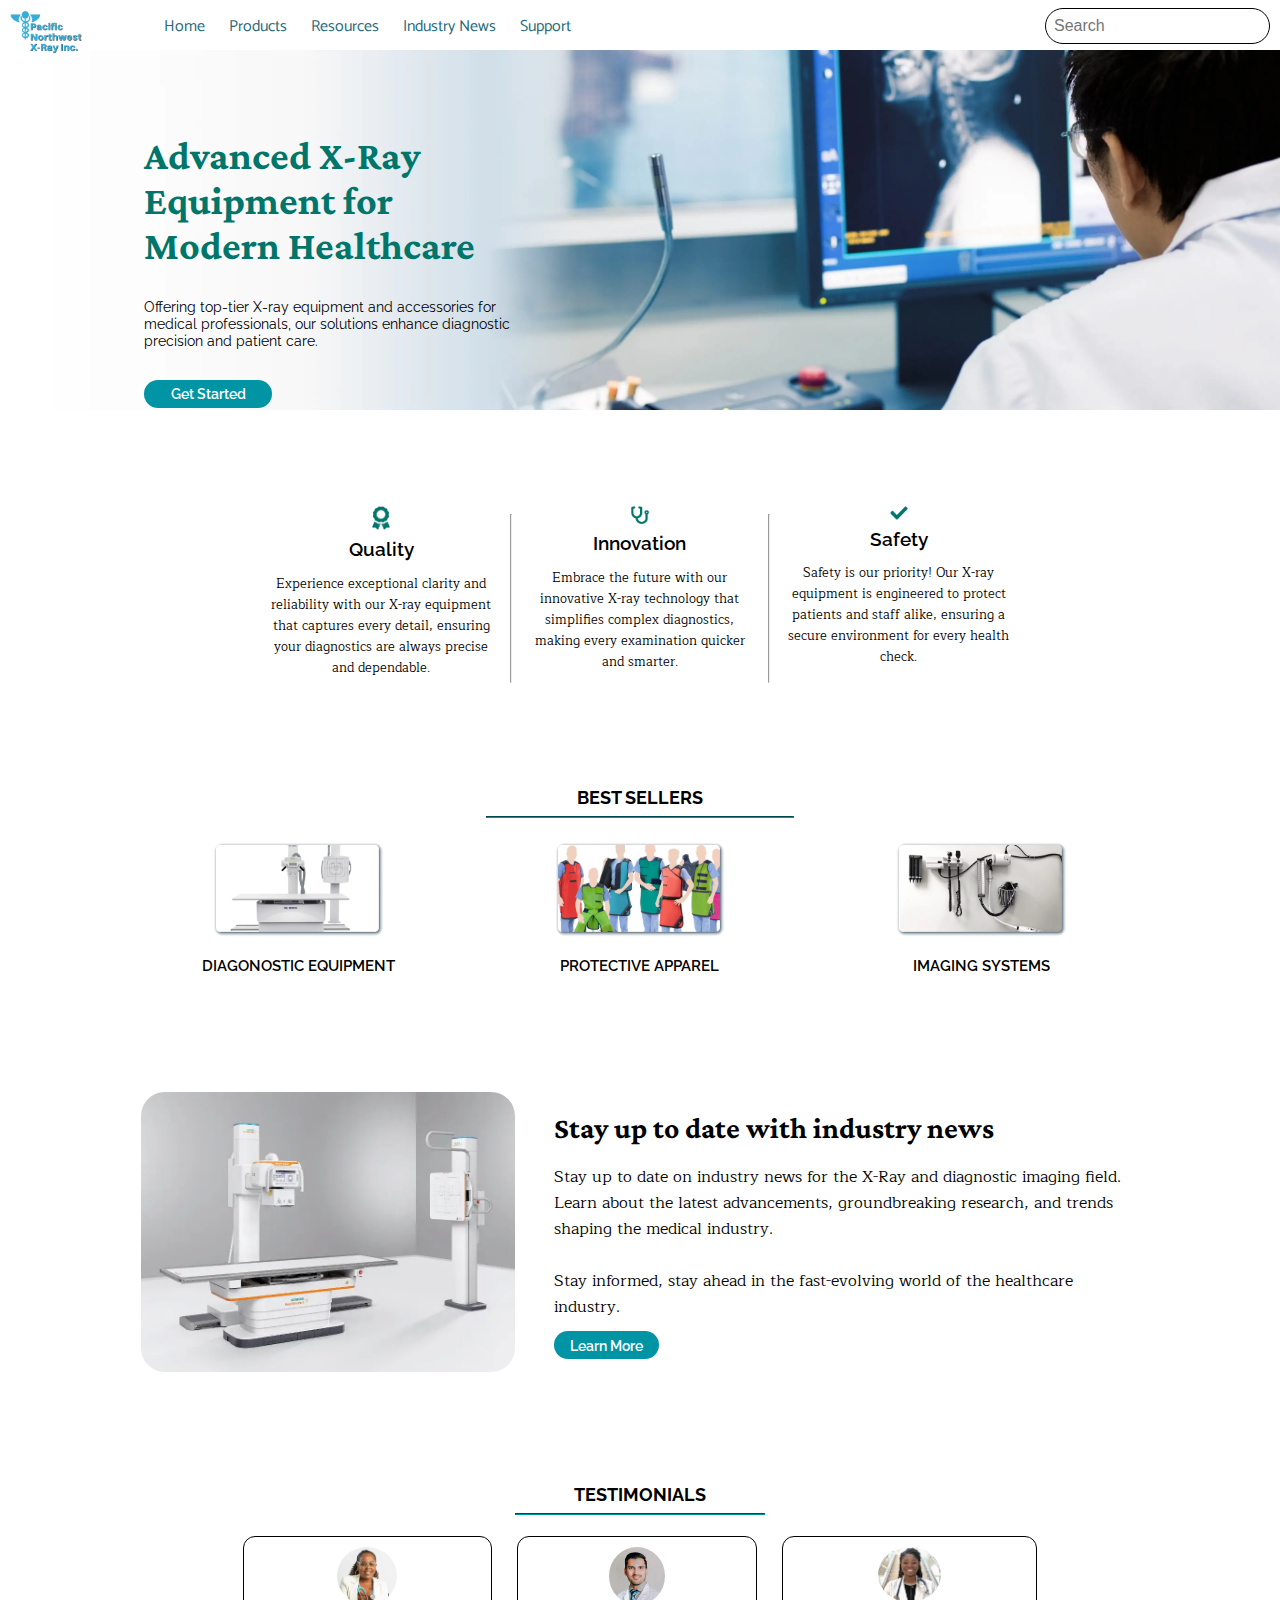
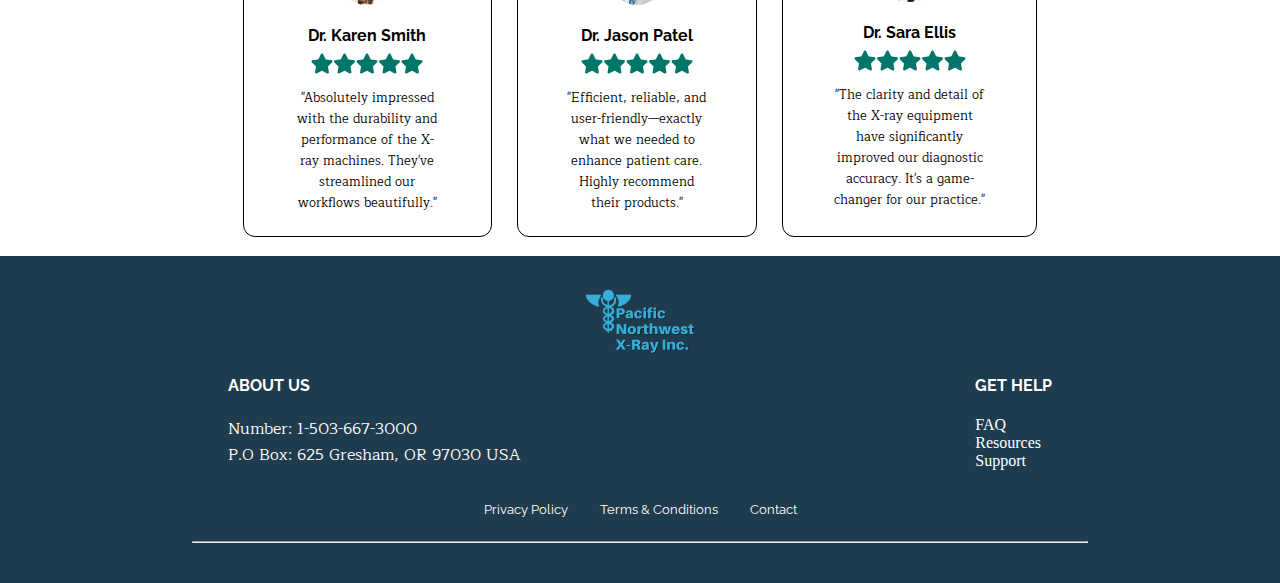
<file: index.html>
<html lang="en">
    <head>
        <meta charset="UTF-8">
        <title>Project 1</title>
	    <link href="styles/style.css" rel="stylesheet">
        <meta name="viewport" content="width=device-width, initial-scale=1">
    </head>
    <body>
        <div class="nav">
            <input type="checkbox" id="nav-check">
            <div class="nav-header">
              <div class="nav-title">
                <img src="images/PNXILogo.png" alt="logo">
              </div>
            </div>
            <div class="nav-btn">
              <label for="nav-check">
                <span></span>
                <span></span>
                <span></span>
              </label>
            </div>
            <div class="nav-links">
              <a href="index.html">Home</a>
              <a href="products.html">Products</a>
              <a href="resources.html">Resources</a>
              <a href="news.html">Industry News</a>
              <a href="support.html">Support</a>
            </div>
            <div class="nav-search">
                <input type="search" id="nav-search-input" placeholder="Search" aria-label="Search">  
            </div>
        </div>
        <section class="hero">
            <div class="hero-content">
                <img src="images/home-hero.webp" class="hero-mobile" alt="hero image">
                <h1>Advanced X-Ray Equipment for Modern Healthcare</h1>
                <p>Offering top-tier X-ray equipment and accessories for medical professionals, our solutions enhance diagnostic precision and patient care.</p>
                <a class="btn" href="products.html">Get Started</a>
            </div>
        </section>
        <section class="perks">
            <div class="perks-content">
                <div class="perks-box">
                    <img src="images/safety.png" alt="safety">
                    <h3>Safety</h3>
                    <p>Top safety standards ensure patient and staff well-being. Trust in our secure, reliable X-ray solutions.</p>
                </div>
                <hr class="hr-mobile">
                <div class="perks-box">
                    <img src="images/quality.png" alt="quality">
                    <h3>Quality</h3>
                    <p>Premium quality X-ray technology, ensuring detail and reliability in every diagnosis.</p>
                </div>
                <div class="perks-box-desktop">
                    <img src="images/quality.png" alt="quality icon">
                    <h3>Quality</h3>
                    <p>Experience exceptional clarity and reliability with our X-ray equipment that captures every detail, ensuring your diagnostics are always precise and dependable.</p>
                </div>
                <hr class="hr-desktop">
                <div class="perks-box-desktop">
                    <img src="images/innovation.png" alt="innovation icon">
                    <h3>Innovation</h3>
                    <p>Embrace the future with our innovative X-ray technology that simplifies complex diagnostics, making every examination quicker and smarter.</p>
                </div>
                <hr class="hr-desktop">
                <div class="perks-box-desktop">
                    <img src="images/safety.png" alt="safety icon">
                    <h3>Safety</h3>
                    <p>Safety is our priority! Our X-ray equipment is engineered to protect patients and staff alike, ensuring a secure environment for every health check.</p>
                </div>
            </div>
        </section>
        <section class="best-sellers">
            <h2>Best Sellers</h2>
            <hr>
            <div class="bs-content">
                <div class="bs-item grow">
                    <img src="images/equipment-bs.webp" alt="equipment">
                    <h4>Diagonostic Equipment</h4>
                </div>
                <div class="bs-item grow">
                    <img src="images/apparel-bs.webp" alt="apparel">
                    <h4>Protective Apparel</h4>
                </div>
                <div class="bs-item grow">
                    <img src="images/accessories-bs.webp" alt="imaging systems">
                    <h4>Imaging Systems</h4>
                </div>
            </div>
            
        </section>
        <section class="industry-news">
            <img src="images/equipment2.webp" alt="industry news">
            <div class="industry-text">
                <h1>Stay up to date with industry news</h1>
                <p>Stay up to date on industry news for the X-Ray and diagnostic imaging field. Learn about the latest advancements, groundbreaking research, and trends shaping the medical industry.<br>
                <br>Stay informed, stay ahead in the fast-evolving world of the healthcare industry.</p>
                <a class="btn" href="news.html">Learn More</a>
            </div>
        </section>
        <section class="reviews">
            <h2>Testimonials</h2>
            <hr>
            <div class="review-content">
                <div class="review-box">
                    <img src="images/doctor_girl.webp" class="review-img" alt="doctor">
                    <h4>Dr. Karen Smith</h4>
                    <img src="images/stars.png" class="star" alt="star review"> 
                    <p>"Absolutely impressed with the durability and performance of the X-ray machines. They've streamlined our workflows beautifully."</p>
                </div>
                <div class="review-box review-desktop">
                    <img src="images/male-doctor.webp" class="review-img" alt="doctor">
                    <h4>Dr. Jason Patel</h4>
                    <img src="images/stars.png" class="star" alt="star review">
                    <p>"Efficient, reliable, and user-friendly—exactly what we needed to enhance patient care. Highly recommend their products."</p>
                </div>
                <div class="review-box review-desktop">
                    <img src="images/woman2-doctor.webp" class="review-img" alt="doctor">
                    <h4>Dr. Sara Ellis</h4>
                    <img src="images/stars.png" class="star" alt="star review">
                    <p>"The clarity and detail of the X-ray equipment have significantly improved our diagnostic accuracy. It's a game-changer for our practice."</p>
                </div>
            </div>
        </section>
        <footer class="footer">
            <img src="images/PNXILogo.png" alt="logo">
            <div class="footer-content">
                <div class="footer-text">
                    <h4>ABOUT US</h4>
                    <p>Number: 1-503-667-3000 <br>
                    P.O Box: 625 Gresham, OR 97030 USA</p>
                </div>
                <div class="footer-text">
                    <h4>GET HELP</h4>
                    <ul>
                        <li>FAQ</li>
                        <li>Resources</li>
                        <li>Support</li>
                    </ul>
                </div>
            </div>
            <div class="footer-legal">
                <ul>
                    <li>Privacy Policy</li>
                    <li>Terms & Conditions</li>
                    <li>Contact</li>
                </ul>
                <hr>
            </div>
        </footer>
    </body>
</html>
</file>
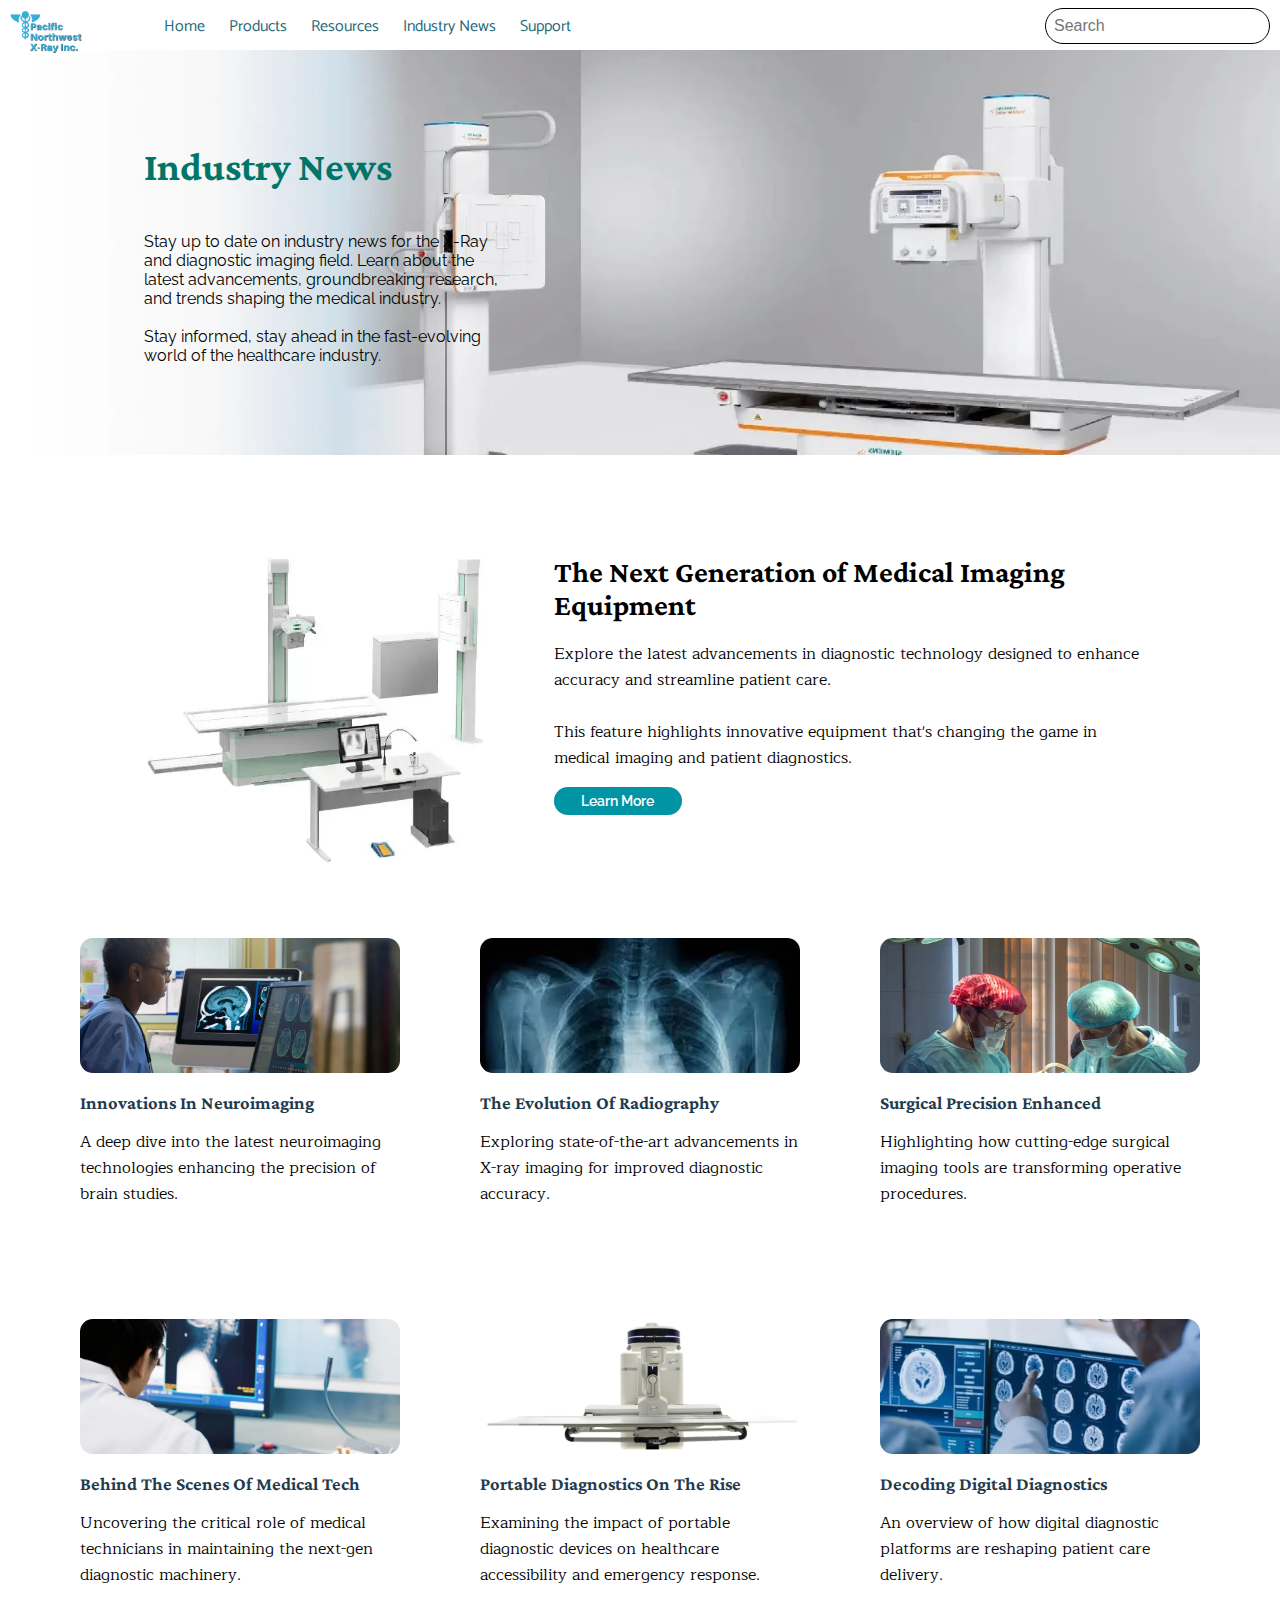
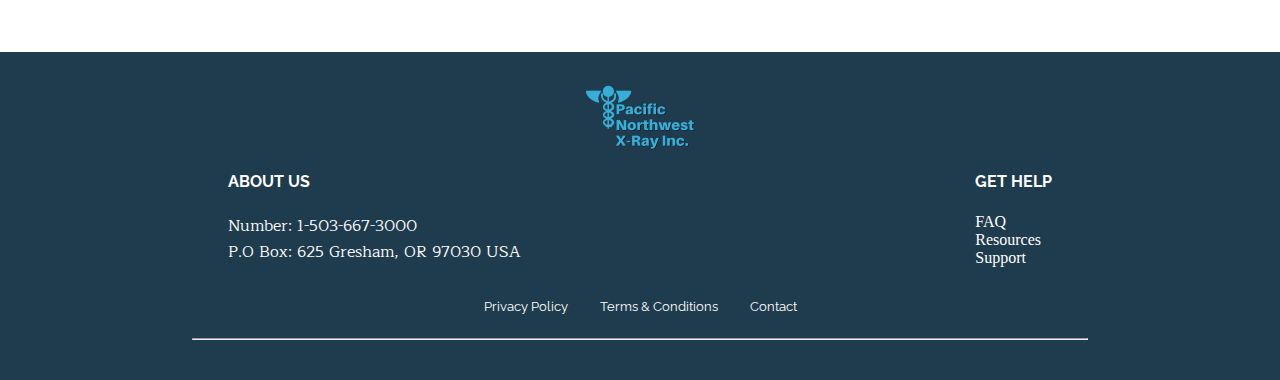
<file: news.html>
<!DOCTYPE html>
<html lang="en">
<head>
    <meta charset="UTF-8">
    <link href="styles/style.css" rel="stylesheet">
    <meta name="viewport" content="width=device-width, initial-scale=1.0">
    <title>Industry News</title>
</head>
<body>
    <div class="nav">
        <input type="checkbox" id="nav-check">
        <div class="nav-header">
          <div class="nav-title">
            <img src="images/PNXILogo.png" alt="logo">
          </div>
        </div>
        <div class="nav-btn">
          <label for="nav-check">
            <span></span>
            <span></span>
            <span></span>
          </label>
        </div>
        <div class="nav-links">
          <a href="index.html">Home</a>
          <a href="products.html">Products</a>
          <a href="resources.html">Resources</a>
          <a href="news.html">Industry News</a>
          <a href="support.html">Support</a>
        </div>
        <div class="nav-search">
            <input type="search" id="nav-search-input" placeholder="Search" aria-label="Search">  
        </div>
    </div>
      <section class="hero-news">
        <div class="hero-content">
            <img src="images/equipment2.webp" class="hero-mobile" alt="hero image">
            <h1>Industry News</h1>
            <p>Stay up to date on industry news for the X-Ray and diagnostic imaging field. Learn about the latest advancements, groundbreaking research, and trends shaping the medical industry.<br>
              <br>Stay informed, stay ahead in the fast-evolving world of the healthcare industry.</p>
        </div>
    </section>
    <section class="industry-news">
      <img src="images/equipment1.webp" alt="industry image">
      <div class="industry-text">
          <h1>The Next Generation of Medical Imaging Equipment</h1>
          <p>Explore the latest advancements in diagnostic technology designed to enhance accuracy and streamline patient care.<br> 
            <br>This feature highlights innovative equipment that's changing the game in medical imaging and patient diagnostics.</p>
          <button class="btn">Learn More</button>
      </div>
  </section>
  <section>
    <div class="news-grid">
      <div class="news-item grow">
        <img src="images/news1.webp" alt="news image">
        <div class="news-text">
          <h2>Innovations in Neuroimaging</h2>
          <p>A deep dive into the latest neuroimaging technologies enhancing the precision of brain studies.</p>
        </div>
      </div>
      <div class="news-item grow">
        <img src="images/xray.webp" alt="news image">
        <div class="news-text">
          <h2>The Evolution of Radiography</h2>
          <p>Exploring state-of-the-art advancements in X-ray imaging for improved diagnostic accuracy.</p>
        </div>
      </div>
      <div class="news-item grow">
        <img src="images/news2.webp" alt="news image">
        <div class="news-text">
          <h2>Surgical Precision Enhanced</h2>
          <p>Highlighting how cutting-edge surgical imaging tools are transforming operative procedures.</p>
        </div>
      </div>
      <div class="news-item grow">
        <img src="images/home-hero.webp" alt="news image">
        <div class="news-text">
          <h2>Behind the Scenes of Medical Tech</h2>
          <p>Uncovering the critical role of medical technicians in maintaining the next-gen diagnostic machinery.</p>
        </div>
      </div>
      <div class="news-item grow">
        <img src="images/rfsystems.webp" alt="news image">
        <div class="news-text">
          <h2>Portable Diagnostics on the Rise</h2>
          <p>Examining the impact of portable diagnostic devices on healthcare accessibility and emergency response.</p>
        </div>
      </div>
      <div class="news-item grow">
        <img src="images/support.webp" alt="news image">
        <div class="news-text">
          <h2>Decoding Digital Diagnostics</h2>
          <p>An overview of how digital diagnostic platforms are reshaping patient care delivery.</p>
        </div>
      </div>
    </div>
  </section>
  <footer class="footer">
    <img src="images/PNXILogo.png" alt="logo">
    <div class="footer-content">
        <div class="footer-text">
            <h4>ABOUT US</h4>
            <p>Number: 1-503-667-3000 <br>
            P.O Box: 625 Gresham, OR 97030 USA</p>
        </div>
        <div class="footer-text">
            <h4>GET HELP</h4>
            <ul>
                <li>FAQ</li>
                <li>Resources</li>
                <li>Support</li>
            </ul>
        </div>
    </div>
    <div class="footer-legal">
        <ul>
            <li>Privacy Policy</li>
            <li>Terms & Conditions</li>
            <li>Contact</li>
        </ul>
        <hr>
    </div>
</footer>
</body>
</html>
</file>
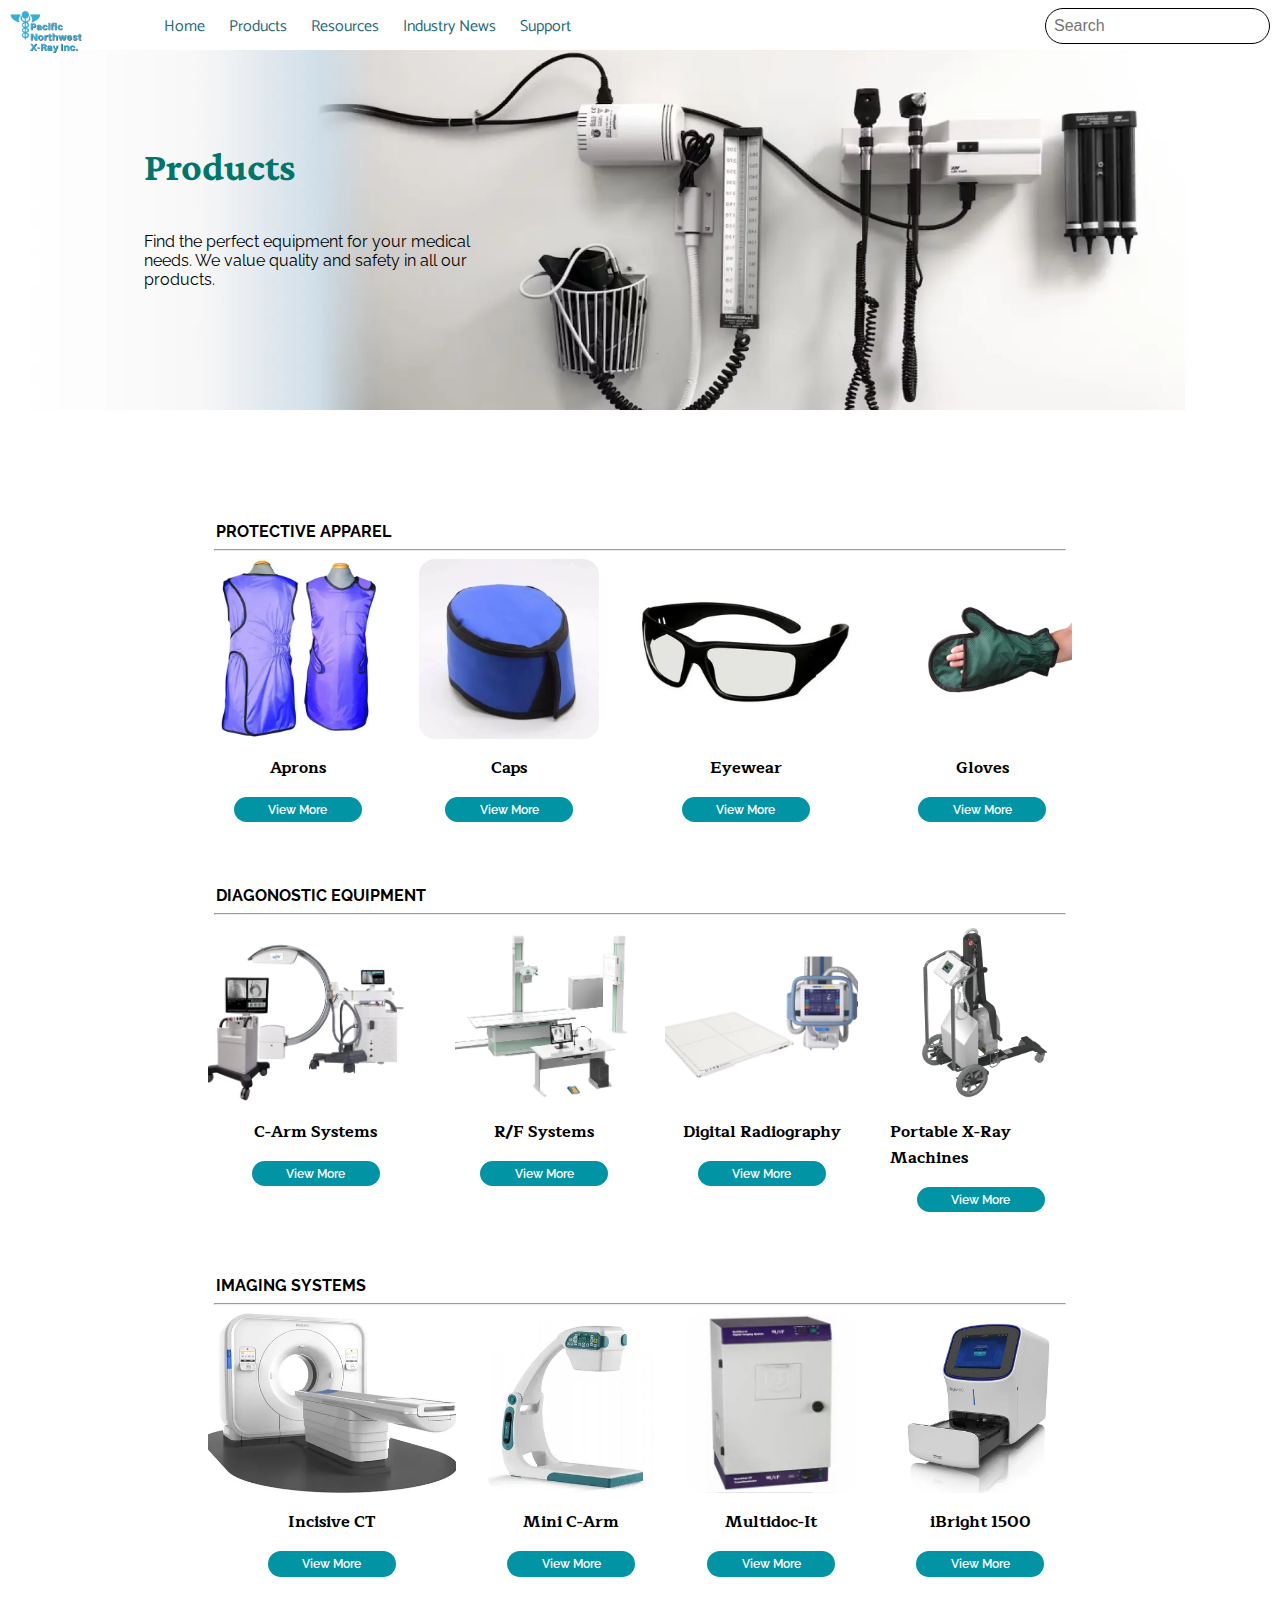
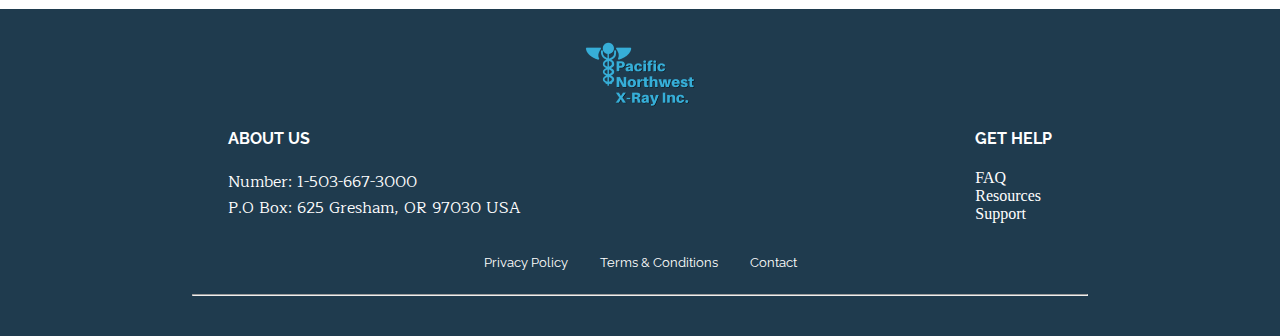
<file: products.html>
<html lang="en">
    <head>
        <meta charset="utf-8">
        <title>Products</title>
        <link href="styles/style.css" rel="stylesheet">
        <meta name="viewport" content="width=device-width, initial-scale=1">
    </head>
    <body>
        <div class="nav">
            <input type="checkbox" id="nav-check">
            <div class="nav-header">
              <div class="nav-title">
                <img src="images/PNXILogo.png">
              </div>
            </div>
            <div class="nav-btn">
              <label for="nav-check">
                <span></span>
                <span></span>
                <span></span>
              </label>
            </div>
            <div class="nav-links">
              <a href="index.html">Home</a>
              <a href="products.html">Products</a>
              <a href="resources.html">Resources</a>
              <a href="news.html">Industry News</a>
              <a href="support.html">Support</a>
            </div>
            <div class="nav-search">
                <input type="search" id="nav-search-input" placeholder="Search" aria-label="Search">  
            </div>
        </div>
          <section class="hero-products">
            <div class="hero-content">
                <img src="images/accessories.webp" class="hero-mobile" alt="accessories image">
                <h1>Products</h1>
                <p>Find the perfect equipment for your medical needs. We value quality and safety in all our products.</p>
            </div>
        </section>
        <section class="catalog">
            <div class="product-section">
                <h2>PROTECTIVE APPAREL</h2>
                <hr>
                <div class="product-row">
                    <div class="product-box">
                        <img src="images/apron.webp" class="grow" alt="aprons">
                        <h3>Aprons</h3>
                        <a class="btn" href="#">View More</a>
                    </div>
                    <div class="product-box">
                        <img src="images/cap.webp" class="grow" alt="caps">
                        <h3>Caps</h3>
                        <a class="btn" href="#">View More</a>
                    </div>
                    <div class="product-box product-desktop">
                        <img src="images/leaded-eyewear.webp" class="grow" alt="eyewear">
                        <h3>Eyewear</h3>
                        <a class="btn" href="#">View More</a>
                    </div>
                    <div class="product-box product-desktop">
                        <img src="images/imaging-gloves.webp" class="grow" alt="gloves">
                        <h3>Gloves</h3>
                        <a class="btn" href="#">View More</a>
                    </div>
                </div>
            </div>
            <div class="product-section">
                <h2>DIAGONOSTIC EQUIPMENT</h2>
                <hr>
                <div class="product-row">
                    <div class="product-box">
                        <img src="images/c-armsystems.webp" class="grow" alt="c-arm systems">
                        <h3>C-Arm Systems</h3>
                        <a class="btn" href="#">View More</a>
                    </div>
                    <div class="product-box">
                        <img src="images/equipment1.webp" class="grow" alt="r/f systems">
                        <h3>R/F Systems</h3>
                        <a class="btn" href="#">View More</a>
                    </div>
                    <div class="product-box product-desktop">
                        <img src="images/dr.webp"  class="grow" alt="Digital Radiography">
                        <h3>Digital Radiography</h3>
                        <a class="btn" href="#">View More</a>
                    </div>
                    <div class="product-box product-desktop">
                        <img src="images/portable.webp" class="grow" alt="portable X-Ray machines">
                        <h3>Portable X-Ray Machines</h3>
                        <a class="btn" href="#">View More</a>
                    </div>
                </div>
            </div>
            <div class="product-section">
                <h2>IMAGING SYSTEMS</h2>
                <hr>
                <div class="product-row">
                    <div class="product-box">
                        <img src="images/imaging.webp" class="grow" alt="Incisive CT">
                        <h3>Incisive CT</h3>
                        <a class="btn" href="#">View More</a>
                    </div>
                    <div class="product-box">
                        <img src="images/turner.webp" class="grow" alt="Mini C-Arm">
                        <h3>Mini C-Arm</h3>
                        <a class="btn" href="#">View More</a>
                    </div>
                    <div class="product-box product-desktop">
                        <img src="images/multidoc.webp" class="grow" alt="Multidoc-It">
                        <h3>Multidoc-It</h3>
                        <a class="btn" href="#">View More</a>
                    </div>
                    <div class="product-box product-desktop">
                        <img src="images/ibright.webp" class="grow" alt="iBright 1500">
                        <h3>iBright 1500</h3>
                        <a class="btn" href="#">View More</a>
                    </div>
                </div>
            </div>
        </section>
        <footer class="footer">
            <img src="images/PNXILogo.png" alt="logo">
            <div class="footer-content">
                <div class="footer-text">
                    <h4>ABOUT US</h4>
                    <p>Number: 1-503-667-3000 <br>
                    P.O Box: 625 Gresham, OR 97030 USA</p>
                </div>
                <div class="footer-text">
                    <h4>GET HELP</h4>
                    <ul>
                        <li>FAQ</li>
                        <li>Resources</li>
                        <li>Support</li>
                    </ul>
                </div>
            </div>
            <div class="footer-legal">
                <ul>
                    <li>Privacy Policy</li>
                    <li>Terms & Conditions</li>
                    <li>Contact</li>
                </ul>
                <hr>
            </div>
        </footer>
    </body>
</html>
</file>
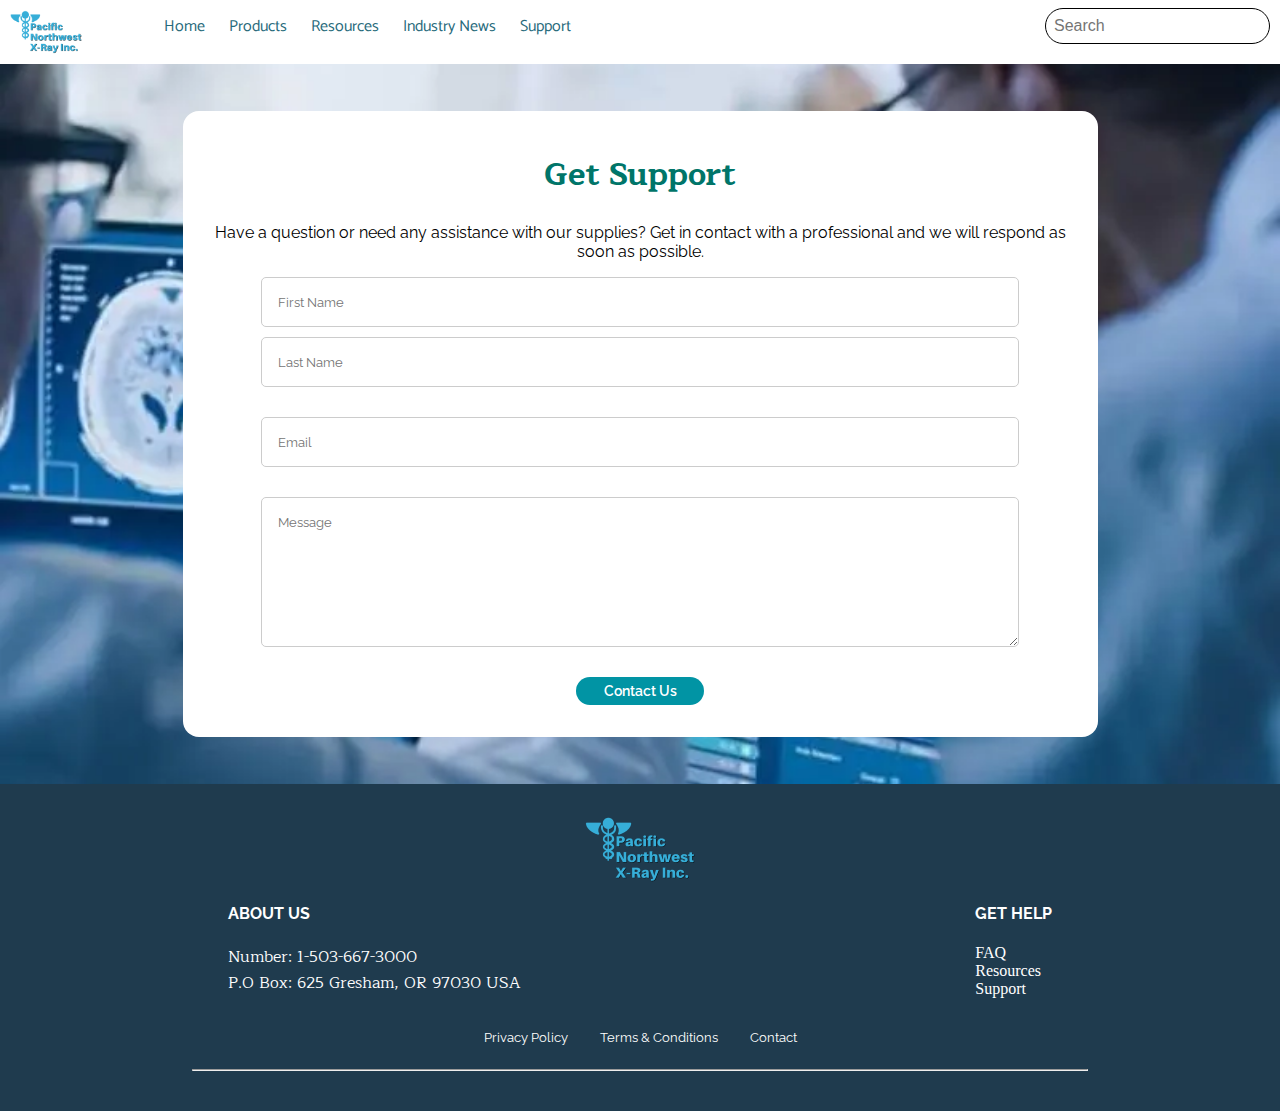
<file: support.html>
<html lang="en">
    <head>
        <meta charset="utf-8">
        <title>Support</title>
        <link href="styles/style.css" rel="stylesheet">
        <meta name="viewport" content="width=device-width, initial-scale=1">
    </head>
    <body>
        <div class="nav">
            <input type="checkbox" id="nav-check">
            <div class="nav-header">
              <div class="nav-title">
                <img src="images/PNXILogo.png" alt="logo">
              </div>
            </div>
            <div class="nav-btn">
              <label for="nav-check">
                <span></span>
                <span></span>
                <span></span>
              </label>
            </div>
            <div class="nav-links">
              <a href="index.html">Home</a>
              <a href="products.html">Products</a>
              <a href="resources.html">Resources</a>
              <a href="news.html">Industry News</a>
              <a href="support.html">Support</a>
            </div>
            <div class="nav-search">
                <input type="search" id="nav-search-input" placeholder="Search" aria-label="Search">  
            </div>
          </div>
        <section class="contact-page">
            <div class="contact-form-container">
                <div class="form-content">
                    <h1>Get Support</h1>
                    <p>Have a question or need any assistance with our supplies? Get in contact with a professional and we will respond as soon as possible.</p>
                    <form>
                        <div class="input-group">
                            <input type="text" id="first-name" name="first-name" placeholder="First Name" required>
                            <input type="text" id="last-name" name="last-name" placeholder="Last Name" required>
                        </div>
                        <div class="input-group">
                            <input type="email" id="email" name="email" placeholder="Email" required>
                        </div>
                        <div class="input-group">
                            <textarea id="message" name="message" placeholder="Message" required></textarea>
                        </div>
                        <button type="submit" class="btn">Contact Us</button>
                    </form>
                </div>
            </div>
        </section>
        <footer class="footer">
            <img src="images/PNXILogo.png" alt="logo">
            <div class="footer-content">
                <div class="footer-text">
                    <h4>ABOUT US</h4>
                    <p>Number: 1-503-667-3000 <br>
                    P.O Box: 625 Gresham, OR 97030 USA</p>
                </div>
                <div class="footer-text">
                    <h4>GET HELP</h4>
                    <ul>
                        <li>FAQ</li>
                        <li>Resources</li>
                        <li>Support</li>
                    </ul>
                </div>
            </div>
            <div class="footer-legal">
                <ul>
                    <li>Privacy Policy</li>
                    <li>Terms & Conditions</li>
                    <li>Contact</li>
                </ul>
                <hr>
            </div>
        </footer>
    </body>
</html>
</file>
<file: styles/style.css>
@import url("https://fonts.googleapis.com/css2?family=Catamaran:wght@800&family=Crimson+Pro:ital,wght@0,600;1,600&family=Maitree:wght@400;500&family=Raleway:ital,wght@0,100..900;1,100..900&display=swap");
* {
  box-sizing: border-box;
}

h2 {
  font-family: "Raleway", sans-serif;
  text-align: center;
  margin: 0;
  text-transform: uppercase;
  font-size: 1.15rem;
}

body {
  margin: 0px;
  font-family: "segoe ui";
}

.nav {
  height: 50px;
  width: 100%;
  position: relative;
}

.nav > .nav-header {
  display: inline;
}

.nav > .nav-header > .nav-title {
  color: #000;
  padding: 10px 10px 10px 10px;
  float: left;
  width: 10%;
}
.nav > .nav-header > .nav-title img {
  max-width: 4.5rem;
}

.nav > .nav-btn {
  display: none;
}

.nav > .nav-links {
  display: inline;
  float: left;
  font-size: 1rem;
  padding-left: 1.6rem;
}

.nav > .nav-links > a {
  display: inline-block;
  padding: 13px 10px 13px 10px;
  text-decoration: none;
  color: #276A7B;
  font-family: "Catamaran", sans-serif;
}

.nav > .nav-links > a:hover {
  color: #78bbcc;
}

.nav > #nav-check {
  display: none;
}

.nav-search {
  display: none;
  align-items: center;
  float: right;
  margin-top: 0.5rem;
}
.nav-search #nav-search-input {
  border: 1px solid black;
  outline: none;
  padding: 0.5rem;
  font-size: 1rem;
  border-radius: 20px;
  margin-right: 10px;
}
.nav-search #nav-search-input:focus {
  box-shadow: 0 0 0 2px rgba(0, 123, 255, 0.25);
}
.nav-search .nav-search-btn {
  padding: 0 12px;
  border: none;
  background: none;
  cursor: pointer;
  border-radius: 20px;
}

.hero .hero-mobile {
  width: 100%;
}
.hero .hero-content {
  display: flex;
  justify-content: center;
  flex-direction: column;
  align-items: center;
  text-align: center;
  width: 100%;
}
.hero h1 {
  font-family: "Crimson Pro", serif;
  color: #007569;
  font-size: 1.7rem;
}
.hero p {
  display: none;
  font-family: "Raleway", sans-serif;
}

.btn {
  text-decoration: none;
  background-color: #0194A4;
  border: none;
  padding: 0.35rem 1rem;
  border-radius: 1.25rem;
  color: white;
  font-family: "Raleway", sans-serif;
  font-weight: 600;
  font-size: 0.9rem;
  width: 8rem;
  text-align: center;
  transition: 0.3s;
}
.btn:hover {
  background-color: #55C2C3;
}

.perks .perks-content {
  display: flex;
  padding: 1rem;
  margin: 2rem 0;
}
.perks .perks-content .perks-box {
  display: block;
  flex-direction: row;
  text-align: center;
  padding: 0 1rem;
  width: 50%;
}
.perks .perks-content .perks-box img {
  width: 10%;
}
.perks .perks-content .perks-box-desktop {
  display: none;
}
.perks .perks-content h3 {
  font-family: "Raleway", sans-serif;
  font-weight: 600;
  font-size: 1.2rem;
  margin: 0.5rem;
}
.perks .perks-content p {
  font-family: "Maitree", serif;
  font-size: 0.8rem;
}

.hr-desktop {
  display: none;
}

.perks-box-desktop {
  display: none;
}

.best-sellers {
  margin: 2rem 0;
}
.best-sellers h4 {
  font-family: "Raleway", sans-serif;
  text-transform: uppercase;
  font-weight: 600;
  font-size: 0.95rem;
}
.best-sellers hr {
  width: 30%;
  border-color: #0194A4;
}
.best-sellers .bs-item {
  display: flex;
  flex-direction: column;
  align-items: center;
  padding: 1rem 0;
}
.best-sellers .bs-item img {
  width: 50%;
  border-radius: 0.8rem;
}

.grow {
  transition: 1s ease;
}
.grow:hover {
  transform: scale(1.2);
  transition: 1s ease;
}

.industry-news {
  display: flex;
  padding: 2rem 1rem;
}
.industry-news img {
  width: 45%;
  border-radius: 1.5rem;
}
.industry-news .industry-text {
  padding-left: 2.4rem;
}
.industry-news .industry-text h1 {
  font-family: "Crimson Pro", serif;
}
.industry-news .industry-text p {
  display: none;
  font-family: "Maitree", serif;
}

.reviews {
  margin: 3rem 5rem;
}
.reviews hr {
  width: 30%;
  border-color: #0194A4;
}
.reviews .review-content .review-box {
  padding: 0.6rem 3rem;
  display: flex;
  flex-direction: column;
  justify-content: center;
  align-items: center;
  text-align: center;
  border: 1px solid black;
  border-radius: 0.75rem;
}
.reviews .review-content .review-box h4 {
  font-family: "Raleway", sans-serif;
  margin-bottom: 0.5rem;
}
.reviews .review-content .review-box p {
  font-family: "Maitree", serif;
  font-size: 0.8rem;
}
.reviews .review-content .review-box .review-img {
  border-radius: 50%;
  width: 40%;
}
.reviews .review-content .review-box .star {
  padding: none;
  border-radius: none;
}
.reviews .review-content .review-desktop {
  display: none;
}

footer {
  background-color: #1F3B4E;
  width: 100%;
  color: white;
  display: flex;
  flex-direction: column;
  padding: 2rem 0;
}
footer img {
  max-width: 20%;
  margin: 0 auto;
}
footer .footer-content {
  display: flex;
  justify-content: space-around;
}
footer .footer-content .footer-text {
  margin: 0 1rem;
}
footer .footer-content .footer-text h4 {
  font-family: "Raleway", sans-serif;
}
footer .footer-content .footer-text p {
  font-family: "Maitree", serif;
}
footer .footer-content .footer-text ul {
  list-style-type: none;
  padding: 0;
}
footer .footer-legal ul {
  list-style-type: none;
  display: flex;
  flex-direction: row;
  justify-content: center;
  align-items: center;
  padding: 0;
  margin: 0;
}
footer .footer-legal ul li {
  padding: 1rem;
  font-family: "Raleway", sans-serif;
  font-size: 0.8rem;
}
footer .footer-legal hr {
  width: 70%;
}

.hero-resources .hero-mobile {
  width: 100%;
}
.hero-resources .hero-content {
  display: flex;
  justify-content: center;
  flex-direction: column;
  align-items: center;
  text-align: center;
  width: 100%;
}
.hero-resources h1 {
  font-family: "Crimson Pro", serif;
  color: #007569;
  font-size: 1.7rem;
}
.hero-resources p {
  display: none;
  font-family: "Raleway", sans-serif;
}

.resources-grid, .news-grid {
  display: flex;
  flex-wrap: wrap;
  align-items: center;
  gap: 1rem;
  justify-content: center;
  margin: 0 auto;
  max-width: 1200px;
}
.resources-grid .resource-item, .news-grid .resource-item, .news-grid .news-item {
  background: #E9ECEE;
  border-radius: 0.7rem;
  box-shadow: 0 2px 5px rgba(0, 0, 0, 0.2);
  max-width: 20rem;
  margin: 2rem;
}
.resources-grid .resource-item .resource-text, .news-grid .resource-item .resource-text, .news-grid .news-item .resource-text, .news-grid .news-item .news-text {
  padding: 1rem 2rem;
}
.resources-grid .resource-item .resource-text h2, .news-grid .resource-item .resource-text h2, .news-grid .news-item .resource-text h2, .news-grid .news-item .news-text h2 {
  font-family: "Crimson Pro", serif;
  text-transform: capitalize;
  text-align: left;
  color: #1F3B4E;
}
.resources-grid .resource-item .resource-text p, .news-grid .resource-item .resource-text p, .news-grid .news-item .resource-text p, .news-grid .news-item .news-text p {
  font-family: "Maitree", serif;
}
.resources-grid .resource-item .resource-image img, .news-grid .resource-item .resource-image img, .news-grid .news-item .resource-image img {
  width: 100%;
  border-radius: 0.7rem;
  height: 15vh;
  -o-object-fit: cover;
     object-fit: cover;
}

.hero-news .hero-mobile {
  width: 100%;
}
.hero-news .hero-content {
  display: flex;
  justify-content: center;
  flex-direction: column;
  align-items: center;
  text-align: center;
  width: 100%;
}
.hero-news h1 {
  font-family: "Crimson Pro", serif;
  color: #007569;
  font-size: 1.7rem;
}
.hero-news p {
  display: none;
  font-family: "Raleway", sans-serif;
}

.news-grid .news-item {
  background: none;
  box-shadow: none;
}
.news-grid .news-item .news-text {
  padding: 1rem 0;
}
.news-grid img {
  width: 100%;
  border-radius: 0.8rem;
  height: 15vh;
  -o-object-fit: cover;
     object-fit: cover;
}

.contact-page {
  width: 100%;
  height: 80vh;
  background-image: url("../images/support.webp");
  background-size: cover;
  background-position: center;
  display: flex;
  justify-content: center;
  align-items: center;
}
.contact-page .contact-form-container {
  width: 90%;
  max-width: 1200px;
  height: auto;
  display: flex;
  justify-content: center;
  align-items: center;
}
.contact-page .contact-form-container .form-content {
  width: 100%;
  max-width: 915px;
  height: auto;
  background-color: #fff;
  padding: 1rem;
  border-radius: 1rem;
  text-align: center;
}
.contact-page .contact-form-container .form-content h1 {
  font-family: "Maitree", serif;
  color: #007569;
}
.contact-page .contact-form-container .form-content p {
  font-family: "Raleway", sans-serif;
}
.contact-page .form-content form {
  display: flex;
  flex-direction: column;
  align-items: center;
  gap: 20px;
}
.contact-page .form-content .input-group {
  width: 100%;
  padding: 0 20px;
}
.contact-page .form-content input[type=text],
.contact-page .form-content input[type=email],
.contact-page .form-content textarea {
  width: 90%;
  padding: 1rem;
  margin-bottom: 10px;
  border: 1px solid #ccc;
  border-radius: 5px;
  font-family: "Raleway", sans-serif;
}
.contact-page .form-content textarea {
  height: 150px;
}

.hero-products .hero-mobile {
  width: 100%;
}
.hero-products .hero-content {
  display: flex;
  justify-content: center;
  flex-direction: column;
  align-items: center;
  text-align: center;
  width: 100%;
}
.hero-products h1 {
  font-family: "Crimson Pro", serif;
  color: #007569;
  font-size: 1.7rem;
}
.hero-products p {
  display: none;
  font-family: "Raleway", sans-serif;
}

.catalog {
  display: flex;
  flex-direction: column;
}
.catalog .product-section {
  display: flex;
  flex-direction: column;
  margin: 2rem 0rem;
}
.catalog .product-section h2 {
  font-family: "Raleway", sans-serif;
  font-size: 1rem;
  text-align: left;
  padding: 0 1.5rem;
}
.catalog .product-section h3 {
  font-family: "Maitree", serif;
  font-size: 1rem;
}
.catalog .product-section hr {
  width: 95%;
}
.catalog .product-section .btn {
  font-size: 0.75rem;
}
.catalog .product-section .product-row {
  display: flex;
  flex-direction: row;
  margin: 0 auto;
}
.catalog .product-section .product-row .product-box {
  display: flex;
  flex-direction: column;
  padding: 0 1rem;
  align-items: center;
}
.catalog .product-section .product-row .product-box img {
  width: 100%;
  height: 20vh;
  border-radius: 1rem;
  -o-object-fit: cover;
     object-fit: cover;
}
.catalog .product-section .product-row .product-desktop {
  display: none;
}

@media (max-width: 600px) {
  .nav > .nav-btn {
    display: inline-block;
    position: absolute;
    right: 0px;
    top: 0px;
  }
  .nav > .nav-btn > label {
    display: inline-block;
    width: 50px;
    height: 50px;
    padding: 13px;
  }
  .nav > .nav-btn > label:hover, .nav #nav-check:checked ~ .nav-btn > label {
    background-color: rgba(0, 0, 0, 0.3);
  }
  .nav > .nav-btn > label > span {
    display: block;
    width: 25px;
    height: 10px;
    border-top: 2px solid #000;
  }
  .nav > .nav-links {
    position: absolute;
    display: block;
    width: 100%;
    background-color: #e7e3e3;
    height: 0px;
    transition: all 0.3s ease-in;
    overflow-y: hidden;
    top: 50px;
    left: 0px;
  }
  .nav > .nav-links > a {
    display: block;
    width: 100%;
  }
  .nav > #nav-check:not(:checked) ~ .nav-links {
    height: 0px;
  }
  .nav > #nav-check:checked ~ .nav-links {
    height: calc(100vh - 50px);
    overflow-y: auto;
  }
}
@media (min-width: 768px) {
  .industry-news .industry-text p {
    display: block;
  }
}
@media (min-width: 960px) {
  .nav-search {
    display: flex;
  }
  .hero {
    background-image: url("../images/desktop-header.webp");
    background-size: cover;
    background-position: center;
    background-repeat: no-repeat;
    height: 40%;
  }
  .hero .hero-content {
    align-items: start;
    padding-right: 50%;
    padding-left: 1rem;
    padding-top: 5rem;
    text-align: start;
    max-width: 80%;
  }
  .hero .hero-content .hero-mobile {
    display: none;
  }
  .hero .hero-content .hero-desktop {
    position: absolute;
  }
  .hero .hero-content h1 {
    font-size: 2.5rem;
    margin: 0;
  }
  .hero .hero-content p {
    display: block;
    font-size: 0.9rem;
    padding: 1rem 0;
  }
  .perks {
    margin-top: 4rem;
  }
  .perks .perks-content {
    max-width: 90%;
    margin: 0 auto;
  }
  .perks .perks-content .perks-box {
    display: none;
  }
  .perks .perks-content .perks-box-desktop {
    display: inline-block;
    text-align: center;
    padding: 0 1rem;
    width: 50%;
  }
  .perks .perks-content .perks-box-desktop img {
    width: 8%;
  }
  .hr-mobile {
    display: none;
  }
  .hr-desktop {
    display: block;
  }
  .bs-content {
    display: flex;
  }
  .bs-content:hover {
    color: #1F3B4E;
    opacity: 1;
    transition: 0.5s ease;
    backface-visibility: hidden;
  }
  .industry-news {
    margin: 0 auto;
  }
  .industry-news .industry-text h1 {
    font-size: 1.85rem;
  }
  .industry-news .industry-text p {
    display: block;
  }
  .reviews .review-content {
    display: flex;
    margin: 0.4rem;
  }
  .reviews .review-content .review-desktop {
    display: block;
  }
  .reviews .review-box {
    margin: 0.8rem;
    padding: 1.2rem;
  }
  .reviews .review-img {
    width: 20%;
  }
  .hero-resources {
    background-image: url("../images/resources-hero.webp");
    background-size: cover;
    background-position: center;
    background-repeat: no-repeat;
    width: 100%;
    height: 40%;
  }
  .hero-resources .hero-content {
    align-items: start;
    padding-right: 60%;
    padding-left: 1rem;
    padding-top: 4rem;
    text-align: start;
    max-width: 80%;
  }
  .hero-resources .hero-content .hero-mobile {
    display: none;
  }
  .hero-resources .hero-content .hero-desktop {
    position: absolute;
  }
  .hero-resources .hero-content h1 {
    font-size: 2.5rem;
    margin: 0;
  }
  .hero-resources .hero-content p {
    display: block;
    font-size: 1rem;
    padding: 1rem 0;
  }
  .resources-grid .resource-item, .news-grid .resource-item, .news-grid .news-item {
    width: calc(33.333% - 40px);
  }
  .hero-products {
    background-image: url("../images/products-hero.webp");
    background-size: cover;
    background-position: center;
    background-repeat: no-repeat;
    width: 100%;
    height: 40%;
  }
  .hero-products .hero-content {
    align-items: start;
    padding-right: 50%;
    padding-left: 1rem;
    padding-top: 4rem;
    text-align: start;
    max-width: 80%;
  }
  .hero-products .hero-content h1 {
    font-size: 2.5rem;
  }
  .hero-products .hero-content .hero-mobile {
    display: none;
  }
  .hero-products .hero-content p {
    display: block;
  }
  .catalog .product-section .product-row .product-desktop {
    display: flex;
    flex-direction: column;
    padding: 0 1rem;
    align-items: center;
  }
  .hero-news {
    background-image: url("../images/industrynews-hero.webp");
    background-size: cover;
    background-position: center;
    background-repeat: no-repeat;
    width: 100%;
    height: 45vh;
  }
  .hero-news .hero-content {
    align-items: start;
    padding-right: 50%;
    padding-left: 1rem;
    padding-top: 4rem;
    text-align: start;
    max-width: 80%;
  }
  .hero-news .hero-content h1 {
    font-size: 2.5rem;
  }
  .hero-news .hero-content .hero-mobile {
    display: none;
  }
  .hero-news .hero-content p {
    display: block;
  }
}
@media (min-width: 1200px) {
  .perks {
    max-width: 70%;
    margin: 0 auto;
    padding-top: 5rem;
  }
  .best-sellers {
    max-width: 80%;
    margin: 0 auto;
    padding-top: 5rem;
  }
  .industry-news {
    justify-content: center;
    padding-top: 5rem;
  }
  .industry-news img {
    width: 30%;
  }
  .industry-news .industry-text {
    max-width: 50%;
  }
  .reviews {
    max-width: 65%;
    margin: 0 auto;
    padding-top: 5rem;
  }
  .catalog {
    max-width: 70%;
    margin: 0 auto;
    padding-top: 5rem;
  }
}
@media (min-width: 1800px) {
  .industry-news {
    max-width: 70%;
    justify-content: center;
    padding-top: 5rem;
  }
  .industry-news img {
    width: 30%;
  }
  .industry-news .industry-text {
    max-width: 50%;
  }
}/*# sourceMappingURL=style.css.map */
</file>
